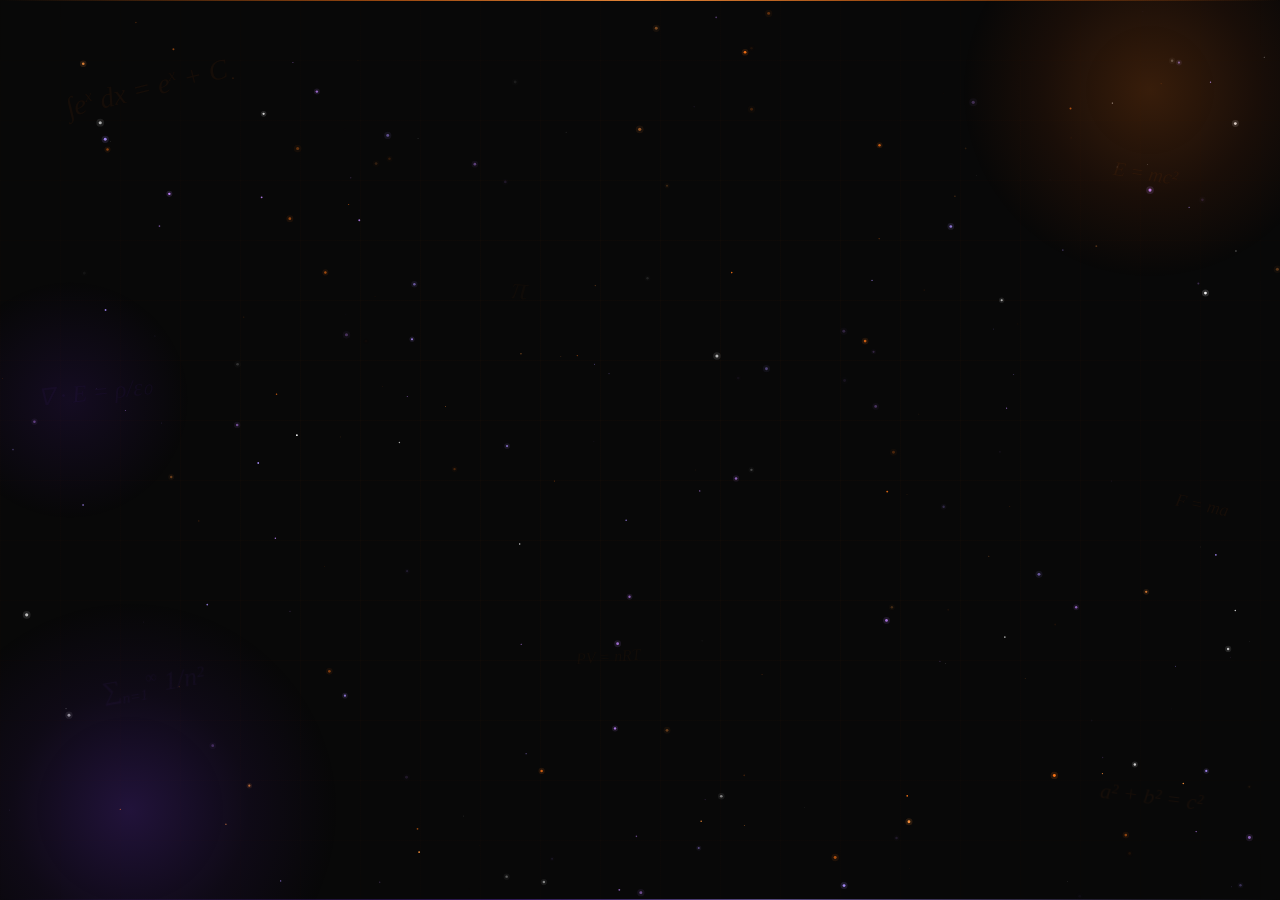
<file: Fonti/animated-background-formule(2).html>
<!DOCTYPE html>
<html lang="it">
<head>
    <meta charset="UTF-8">
    <meta name="viewport" content="width=device-width, initial-scale=1.0">
    <title>Background</title>
    <style>
        * { margin: 0; padding: 0; box-sizing: border-box; }

        html, body {
            width: 100%;
            height: 100%;
            overflow: hidden;
            background: #080808;
        }

        /* ── Canvas ── */
        canvas {
            position: fixed;
            inset: 0;
            z-index: 0;
        }

        /* ── Orb viola bottom-left ── */
        .orb {
            position: fixed;
            border-radius: 50%;
            pointer-events: none;
            z-index: 1;
        }

        .orb--violet {
            bottom: -120px;
            left: -80px;
            width: 420px;
            height: 420px;
            background: radial-gradient(circle,
                rgba(124, 58, 237, 0.22) 0%,
                rgba(76, 29, 149, 0.10) 40%,
                transparent 70%
            );
            animation: orb-breathe 9s ease-in-out infinite alternate;
        }

        .orb--orange {
            top: -100px;
            right: -60px;
            width: 380px;
            height: 380px;
            background: radial-gradient(circle,
                rgba(249, 115, 22, 0.20) 0%,
                rgba(234, 88, 12, 0.08) 40%,
                transparent 70%
            );
            animation: orb-breathe 7s ease-in-out infinite alternate-reverse;
        }

        .orb--violet-top {
            top: 30%;
            left: -60px;
            width: 260px;
            height: 260px;
            background: radial-gradient(circle,
                rgba(109, 40, 217, 0.12) 0%,
                transparent 65%
            );
            animation: orb-drift 12s ease-in-out infinite alternate;
        }

        @keyframes orb-breathe {
            from { opacity: 0.6; transform: scale(1); }
            to   { opacity: 1;   transform: scale(1.12); }
        }

        @keyframes orb-drift {
            from { transform: translateY(0px) scale(1); }
            to   { transform: translateY(40px) scale(1.08); }
        }

        /* ── Strisce top e bottom ── */
        .stripe-top {
            position: fixed;
            top: 0; left: 0; right: 0;
            height: 1px;
            background: linear-gradient(90deg,
                transparent 0%,
                rgba(249,115,22,0.6) 30%,
                rgba(251,146,60,0.9) 50%,
                rgba(249,115,22,0.6) 70%,
                transparent 100%
            );
            z-index: 2;
        }

        .stripe-bottom {
            position: fixed;
            bottom: 0; left: 0; right: 0;
            height: 1px;
            background: linear-gradient(90deg,
                transparent 0%,
                rgba(124,58,237,0.5) 40%,
                rgba(167,139,250,0.7) 60%,
                transparent 100%
            );
            z-index: 2;
            opacity: 0.7;
        }

        /* ── Formule fantasma fluttuanti ── */
        .formula-ghost {
            position: fixed;
            pointer-events: none;
            z-index: 1;
            font-family: Georgia, 'Times New Roman', serif;
            font-style: italic;
            color: rgba(249, 115, 22, 0.055);
            white-space: nowrap;
            user-select: none;
        }

        .fg-1 {
            top: 8%;  left: 5%;
            font-size: 28px;
            transform: rotate(-14deg);
            animation: float-formula 18s ease-in-out infinite alternate;
        }
        .fg-2 {
            top: 18%; right: 8%;
            font-size: 20px;
            transform: rotate(9deg);
            animation: float-formula 22s ease-in-out infinite alternate-reverse;
        }
        .fg-3 {
            top: 42%; left: 3%;
            font-size: 24px;
            transform: rotate(-6deg);
            color: rgba(124, 58, 237, 0.05);
            animation: float-formula 16s ease-in-out infinite alternate;
        }
        .fg-4 {
            top: 55%; right: 4%;
            font-size: 18px;
            transform: rotate(12deg);
            animation: float-formula 20s ease-in-out infinite alternate-reverse;
        }
        .fg-5 {
            bottom: 22%; left: 8%;
            font-size: 26px;
            transform: rotate(-10deg);
            color: rgba(124, 58, 237, 0.05);
            animation: float-formula 25s ease-in-out infinite alternate;
        }
        .fg-6 {
            bottom: 10%; right: 6%;
            font-size: 22px;
            transform: rotate(7deg);
            animation: float-formula 19s ease-in-out infinite alternate-reverse;
        }
        .fg-7 {
            top: 72%; left: 45%;
            font-size: 16px;
            transform: rotate(-4deg);
            color: rgba(249, 115, 22, 0.04);
            animation: float-formula 14s ease-in-out infinite alternate;
        }
        .fg-8 {
            top: 30%; left: 40%;
            font-size: 32px;
            transform: rotate(5deg);
            color: rgba(249, 115, 22, 0.03);
            animation: float-formula 28s ease-in-out infinite alternate-reverse;
        }

        @keyframes float-formula {
            from { transform: translateY(0px) rotate(var(--r, -10deg)); opacity: 0.6; }
            to   { transform: translateY(20px) rotate(var(--r, -10deg)); opacity: 1; }
        }

        /* ── Griglia sottile ── */
        .grid-overlay {
            position: fixed;
            inset: 0;
            z-index: 1;
            pointer-events: none;
            background-image:
                linear-gradient(rgba(249,115,22,0.025) 1px, transparent 1px),
                linear-gradient(90deg, rgba(249,115,22,0.025) 1px, transparent 1px);
            background-size: 60px 60px;
            mask-image: radial-gradient(ellipse 80% 80% at 50% 50%, black 30%, transparent 100%);
            -webkit-mask-image: radial-gradient(ellipse 80% 80% at 50% 50%, black 30%, transparent 100%);
        }

    </style>
</head>
<body>

    <!-- Canvas stelle JS -->
    <canvas id="stars"></canvas>

    <!-- Orb luci -->
    <div class="orb orb--orange"></div>
    <div class="orb orb--violet"></div>
    <div class="orb orb--violet-top"></div>

    <!-- Griglia -->
    <div class="grid-overlay"></div>

    <!-- Formule fantasma -->
    <div class="formula-ghost fg-1">∫e<sup style="font-size:0.6em">x</sup> dx = e<sup style="font-size:0.6em">x</sup> + C</div>
    <div class="formula-ghost fg-2">E = mc²</div>
    <div class="formula-ghost fg-3">∇ · E = ρ/ε₀</div>
    <div class="formula-ghost fg-4">F = ma</div>
    <div class="formula-ghost fg-5">∑<sub style="font-size:0.6em">n=1</sub><sup style="font-size:0.6em">∞</sup> 1/n²</div>
    <div class="formula-ghost fg-6">a² + b² = c²</div>
    <div class="formula-ghost fg-7">PV = nRT</div>
    <div class="formula-ghost fg-8">π</div>

    <!-- Strisce -->
    <div class="stripe-top"></div>
    <div class="stripe-bottom"></div>

    <script>
        const canvas = document.getElementById('stars');
        const ctx = canvas.getContext('2d');

        let W, H, stars = [];

        function resize() {
            W = canvas.width  = window.innerWidth;
            H = canvas.height = window.innerHeight;
        }

        function randomColor() {
            const palette = [
                'rgba(255,255,255,',
                'rgba(249,115,22,',
                'rgba(251,146,60,',
                'rgba(167,139,250,',
                'rgba(192,132,252,'
            ];
            return palette[Math.floor(Math.random() * palette.length)];
        }

        function initStars() {
            stars = [];
            const count = Math.floor((W * H) / 5000);
            for (let i = 0; i < count; i++) {
                stars.push({
                    x:       Math.random() * W,
                    y:       Math.random() * H,
                    r:       Math.random() * 1.4 + 0.2,
                    color:   randomColor(),
                    alpha:   Math.random(),
                    dAlpha:  (Math.random() * 0.008 + 0.002) * (Math.random() < 0.5 ? 1 : -1),
                    speed:   Math.random() * 0.12 + 0.02,
                    dir:     Math.random() * Math.PI * 2
                });
            }
        }

        function draw() {
            ctx.clearRect(0, 0, W, H);

            for (const s of stars) {
                // twinkle
                s.alpha += s.dAlpha;
                if (s.alpha >= 1)   { s.alpha = 1;  s.dAlpha *= -1; }
                if (s.alpha <= 0)   { s.alpha = 0;  s.dAlpha *= -1; }

                // drift
                s.x += Math.cos(s.dir) * s.speed;
                s.y += Math.sin(s.dir) * s.speed;

                // wrap
                if (s.x < -5)  s.x = W + 5;
                if (s.x > W+5) s.x = -5;
                if (s.y < -5)  s.y = H + 5;
                if (s.y > H+5) s.y = -5;

                // draw
                ctx.beginPath();
                ctx.arc(s.x, s.y, s.r, 0, Math.PI * 2);
                ctx.fillStyle = s.color + s.alpha + ')';
                ctx.fill();

                // glow per le stelle orange/violet più grandi
                if (s.r > 1.0) {
                    ctx.beginPath();
                    ctx.arc(s.x, s.y, s.r * 2.5, 0, Math.PI * 2);
                    ctx.fillStyle = s.color + (s.alpha * 0.15) + ')';
                    ctx.fill();
                }
            }

            requestAnimationFrame(draw);
        }

        resize();
        initStars();
        draw();

        window.addEventListener('resize', () => {
            resize();
            initStars();
        });
    </script>

</body>
</html>
</file>
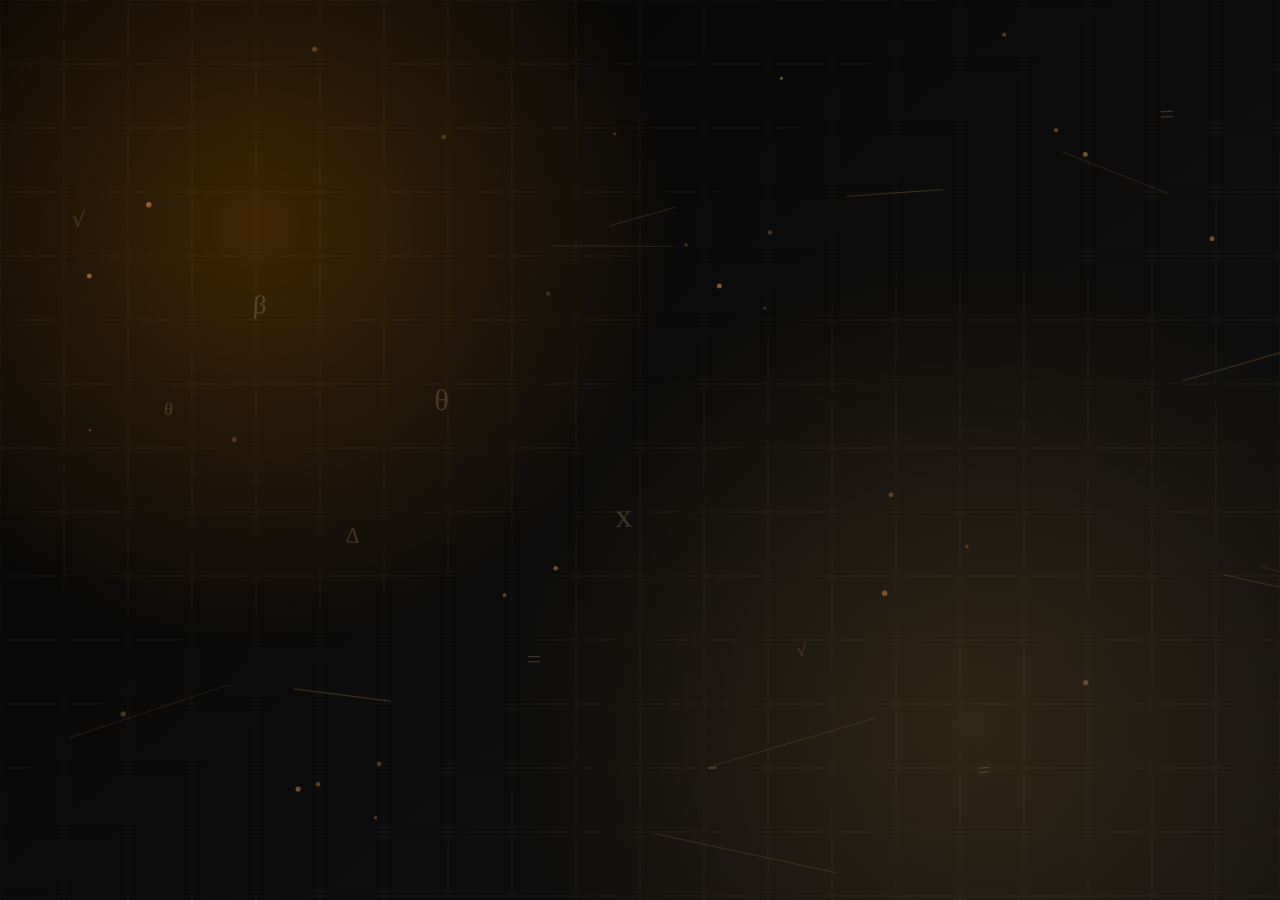
<file: Fonti/animated-background-formule.html>
<!DOCTYPE html>
<html lang="it">
<head>
  <meta charset="UTF-8">
  <meta name="viewport" content="width=device-width, initial-scale=1.0">
  <title>Animated Background Formule</title>
  <style>
    :root {
      --bg-1: #050505;
      --bg-2: #111111;
      --accent-1: rgba(255, 140, 0, 0.22);
      --accent-2: rgba(255, 179, 71, 0.14);
      --symbol: rgba(255, 205, 145, 0.2);
      --line: rgba(255, 190, 120, 0.12);
    }

    * {
      box-sizing: border-box;
      margin: 0;
      padding: 0;
    }

    html,
    body {
      width: 100%;
      height: 100%;
      overflow: hidden;
      background:
        radial-gradient(circle at 20% 25%, var(--accent-1), transparent 34%),
        radial-gradient(circle at 76% 80%, var(--accent-2), transparent 38%),
        linear-gradient(140deg, var(--bg-1), var(--bg-2));
      font-family: 'Times New Roman', serif;
    }

    canvas {
      position: fixed;
      inset: 0;
      width: 100%;
      height: 100%;
      display: block;
    }
  </style>
</head>
<body>
  <canvas id="formula-bg"></canvas>

  <script>
    const canvas = document.getElementById('formula-bg');
    const ctx = canvas.getContext('2d');

    let w = 0;
    let h = 0;
    let dpr = Math.max(1, window.devicePixelRatio || 1);

    const symbols = ['+', '-', '=', '\u221a', '\u03c0', '\u03a3', '\u222b', '\u0394', '\u03b1', '\u03b2', '\u03b8', 'x', 'y', 'f(x)'];
    const particles = [];
    const lines = [];

    function resize() {
      w = window.innerWidth;
      h = window.innerHeight;
      dpr = Math.max(1, window.devicePixelRatio || 1);
      canvas.width = Math.floor(w * dpr);
      canvas.height = Math.floor(h * dpr);
      canvas.style.width = w + 'px';
      canvas.style.height = h + 'px';
      ctx.setTransform(dpr, 0, 0, dpr, 0, 0);

      const pCount = Math.max(28, Math.floor((w * h) / 42000));
      const lCount = Math.max(12, Math.floor((w * h) / 90000));

      particles.length = 0;
      lines.length = 0;

      for (let i = 0; i < pCount; i++) {
        particles.push(makeParticle());
      }
      for (let i = 0; i < lCount; i++) {
        lines.push(makeLine());
      }
    }

    function rand(min, max) {
      return Math.random() * (max - min) + min;
    }

    function pick(arr) {
      return arr[(Math.random() * arr.length) | 0];
    }

    function makeParticle() {
      return {
        x: rand(0, w),
        y: rand(0, h),
        vx: rand(-0.1, 0.1),
        vy: rand(-0.22, -0.06),
        r: rand(1.2, 2.8),
        a: rand(0.18, 0.48)
      };
    }

    function makeLine() {
      const length = rand(60, 200);
      return {
        x: rand(-0.2 * w, 1.1 * w),
        y: rand(0, h),
        length,
        angle: rand(-0.4, 0.4),
        speed: rand(0.12, 0.35),
        width: rand(0.7, 1.4),
        alpha: rand(0.08, 0.22)
      };
    }

    function drawGrid() {
      const step = Math.max(44, Math.min(74, w / 20));
      ctx.strokeStyle = 'rgba(255, 170, 90, 0.06)';
      ctx.lineWidth = 1;

      for (let x = -step; x <= w + step; x += step) {
        ctx.beginPath();
        ctx.moveTo(x, 0);
        ctx.lineTo(x, h);
        ctx.stroke();
      }

      for (let y = -step; y <= h + step; y += step) {
        ctx.beginPath();
        ctx.moveTo(0, y);
        ctx.lineTo(w, y);
        ctx.stroke();
      }
    }

    function drawLines() {
      for (const line of lines) {
        ctx.save();
        ctx.translate(line.x, line.y);
        ctx.rotate(line.angle);
        ctx.strokeStyle = `rgba(255, 190, 120, ${line.alpha})`;
        ctx.lineWidth = line.width;
        ctx.beginPath();
        ctx.moveTo(-line.length / 2, 0);
        ctx.lineTo(line.length / 2, 0);
        ctx.stroke();
        ctx.restore();

        line.y += line.speed;
        line.x += Math.sin(line.y * 0.004) * 0.15;
        if (line.y - line.length > h + 24) {
          line.y = -line.length - rand(0, 200);
          line.x = rand(-0.2 * w, 1.1 * w);
        }
      }
    }

    function drawSymbols(t) {
      const count = 14;
      for (let i = 0; i < count; i++) {
        const sx = ((i * 181.37 + t * 0.018) % (w + 260)) - 130;
        const sy = (h * (0.12 + (i % 7) * 0.12)) + Math.sin(t * 0.0015 + i) * 22;
        const size = 18 + (i % 5) * 4;

        ctx.save();
        ctx.translate(sx, sy);
        ctx.rotate(Math.sin(t * 0.0008 + i * 0.7) * 0.08);
        ctx.fillStyle = 'rgba(255, 205, 145, 0.2)';
        ctx.font = `${size}px Times New Roman`;
        ctx.fillText(pick(symbols), 0, 0);
        ctx.restore();
      }
    }

    function drawParticles() {
      for (const p of particles) {
        ctx.beginPath();
        ctx.fillStyle = `rgba(255, 170, 90, ${p.a})`;
        ctx.arc(p.x, p.y, p.r, 0, Math.PI * 2);
        ctx.fill();

        p.x += p.vx;
        p.y += p.vy;

        if (p.y < -10) {
          p.y = h + 10;
          p.x = rand(0, w);
        }
        if (p.x < -10) p.x = w + 10;
        if (p.x > w + 10) p.x = -10;
      }
    }

    function tick(t) {
      ctx.clearRect(0, 0, w, h);
      drawGrid();
      drawLines();
      drawSymbols(t || 0);
      drawParticles();
      requestAnimationFrame(tick);
    }

    window.addEventListener('resize', resize, { passive: true });
    resize();
    requestAnimationFrame(tick);
  </script>
</body>
</html>
</file>
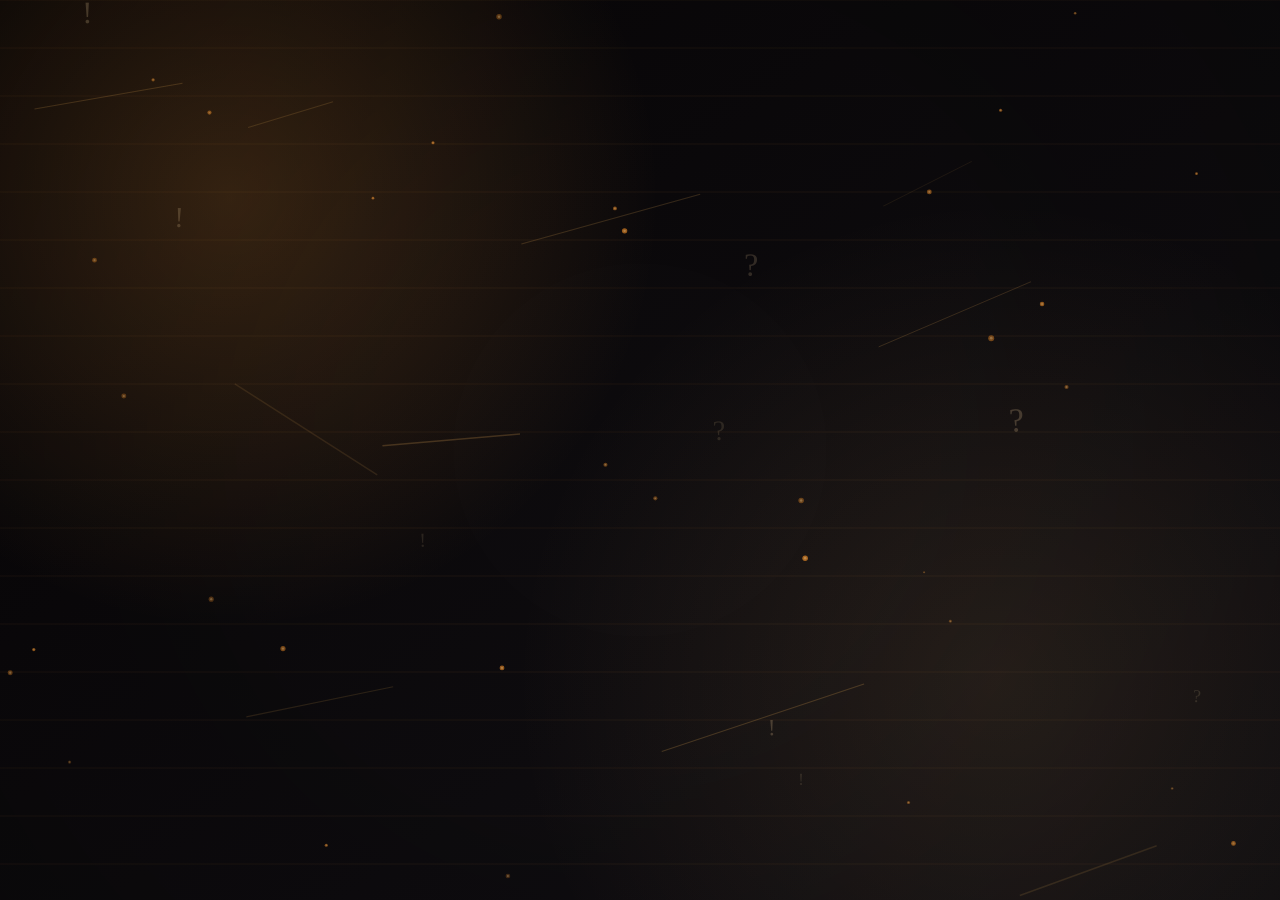
<file: Fonti/animated-background-indovinelli.html>
<!DOCTYPE html>
<html lang="it">
<head>
  <meta charset="UTF-8">
  <meta name="viewport" content="width=device-width, initial-scale=1.0">
  <title>Animated Background Indovinelli</title>
  <style>
    :root {
      --bg-1: #070506;
      --bg-2: #121014;
      --accent-a: rgba(255, 161, 60, 0.2);
      --accent-b: rgba(255, 196, 120, 0.1);
      --line: rgba(255, 187, 92, 0.14);
      --glyph: rgba(255, 220, 166, 0.2);
      --dot: rgba(255, 150, 40, 0.35);
    }

    * {
      box-sizing: border-box;
      margin: 0;
      padding: 0;
    }

    html,
    body {
      width: 100%;
      height: 100%;
      overflow: hidden;
      background:
        radial-gradient(circle at 18% 22%, var(--accent-a), transparent 34%),
        radial-gradient(circle at 78% 76%, var(--accent-b), transparent 40%),
        linear-gradient(145deg, var(--bg-1), var(--bg-2));
      font-family: 'Times New Roman', serif;
    }

    canvas {
      position: fixed;
      inset: 0;
      width: 100%;
      height: 100%;
      display: block;
    }
  </style>
</head>
<body>
  <canvas id="riddle-bg"></canvas>

  <script>
    const canvas = document.getElementById('riddle-bg');
    const ctx = canvas.getContext('2d');

    let w = 0;
    let h = 0;
    let dpr = Math.max(1, window.devicePixelRatio || 1);

    const sparkles = [];
    const trails = [];
    const glyphs = [];

    function rand(min, max) {
      return Math.random() * (max - min) + min;
    }

    function pick(arr) {
      return arr[(Math.random() * arr.length) | 0];
    }

    function resize() {
      w = window.innerWidth;
      h = window.innerHeight;
      dpr = Math.max(1, window.devicePixelRatio || 1);
      canvas.width = Math.floor(w * dpr);
      canvas.height = Math.floor(h * dpr);
      canvas.style.width = w + 'px';
      canvas.style.height = h + 'px';
      ctx.setTransform(dpr, 0, 0, dpr, 0, 0);

      const sparkleCount = Math.max(34, Math.floor((w * h) / 36000));
      const trailCount = Math.max(14, Math.floor((w * h) / 95000));
      const glyphCount = Math.max(10, Math.floor((w * h) / 120000));

      sparkles.length = 0;
      trails.length = 0;
      glyphs.length = 0;

      for (let i = 0; i < sparkleCount; i++) sparkles.push(makeSparkle());
      for (let i = 0; i < trailCount; i++) trails.push(makeTrail());
      for (let i = 0; i < glyphCount; i++) glyphs.push(makeGlyph());
    }

    function makeSparkle() {
      return {
        x: rand(0, w),
        y: rand(0, h),
        r: rand(0.9, 2.6),
        vx: rand(-0.08, 0.08),
        vy: rand(-0.16, -0.04),
        a: rand(0.16, 0.5),
        pulse: rand(0, Math.PI * 2)
      };
    }

    function makeTrail() {
      const len = rand(80, 220);
      return {
        x: rand(-0.2 * w, 1.1 * w),
        y: rand(-0.1 * h, 1.1 * h),
        len,
        angle: rand(-0.65, 0.65),
        speed: rand(0.08, 0.25),
        width: rand(0.8, 1.5),
        alpha: rand(0.09, 0.23)
      };
    }

    function makeGlyph() {
      const chars = ['?', '?', '?', '!', '!', '*', '...', 'x', '->', '#'];
      return {
        char: pick(chars),
        x: rand(-120, w + 120),
        y: rand(30, h - 20),
        baseY: rand(30, h - 20),
        size: rand(16, 34),
        alpha: rand(0.1, 0.26),
        drift: rand(0.02, 0.09),
        sway: rand(8, 26),
        phase: rand(0, Math.PI * 2),
        rotAmp: rand(0.02, 0.08),
        life: rand(0, 1000)
      };
    }

    function drawGrid() {
      const step = 48; // Spaziatura più ampia come nei quaderni
      ctx.strokeStyle = 'rgba(255, 168, 72, 0.08)';
      ctx.lineWidth = 0.9;

      // Disegna righe orizzontali come nei quaderni
      for (let y = 0; y <= h + step; y += step) {
        ctx.beginPath();
        ctx.moveTo(0, y);
        ctx.lineTo(w, y);
        ctx.stroke();
      }
    }

    function drawTrails() {
      for (const tr of trails) {
        ctx.save();
        ctx.translate(tr.x, tr.y);
        ctx.rotate(tr.angle);
        ctx.strokeStyle = `rgba(255, 187, 92, ${tr.alpha})`;
        ctx.lineWidth = tr.width;
        ctx.beginPath();
        ctx.moveTo(-tr.len / 2, 0);
        ctx.lineTo(tr.len / 2, 0);
        ctx.stroke();
        ctx.restore();

        tr.y += tr.speed;
        tr.x += Math.sin(tr.y * 0.005) * 0.18;

        if (tr.y - tr.len > h + 30) {
          tr.y = -tr.len - rand(0, 220);
          tr.x = rand(-0.2 * w, 1.1 * w);
        }
      }
    }

    function drawSparkles(t) {
      for (const s of sparkles) {
        const flick = (Math.sin(t * 0.002 + s.pulse) + 1) * 0.5;

        ctx.beginPath();
        ctx.arc(s.x, s.y, s.r + flick * 0.4, 0, Math.PI * 2);
        ctx.fillStyle = `rgba(255, 150, 40, ${s.a + flick * 0.15})`;
        ctx.fill();

        ctx.beginPath();
        ctx.arc(s.x, s.y, (s.r * 0.45) + flick * 0.22, 0, Math.PI * 2);
        ctx.fillStyle = 'rgba(255, 230, 180, 0.28)';
        ctx.fill();

        s.x += s.vx;
        s.y += s.vy;

        if (s.y < -8) {
          s.y = h + 8;
          s.x = rand(0, w);
        }
        if (s.x < -10) s.x = w + 10;
        if (s.x > w + 10) s.x = -10;
      }
    }

    function drawGlyphs(t) {
      for (const g of glyphs) {
        g.life += g.drift;
        const wave = Math.sin(g.life + g.phase);
        const y = g.baseY + wave * g.sway;
        const rot = Math.sin(g.life * 0.8 + g.phase) * g.rotAmp;

        ctx.save();
        ctx.translate(g.x, y);
        ctx.rotate(rot);
        ctx.fillStyle = `rgba(255, 220, 166, ${g.alpha})`;
        ctx.font = `${g.size}px Times New Roman`;
        ctx.fillText(g.char, 0, 0);
        ctx.restore();

        g.x += 0.12;
        if (g.x > w + 140) {
          g.x = -140;
          g.baseY = rand(30, h - 20);
          g.size = rand(16, 34);
          g.alpha = rand(0.1, 0.26);
        }
      }
    }

    function vignette() {
      const grad = ctx.createRadialGradient(w / 2, h / 2, Math.min(w, h) * 0.2, w / 2, h / 2, Math.max(w, h) * 0.75);
      grad.addColorStop(0, 'rgba(0, 0, 0, 0)');
      grad.addColorStop(1, 'rgba(0, 0, 0, 0.24)');
      ctx.fillStyle = grad;
      ctx.fillRect(0, 0, w, h);
    }

    function tick(t) {
      ctx.clearRect(0, 0, w, h);
      drawGrid();
      drawTrails();
      drawGlyphs(t || 0);
      drawSparkles(t || 0);
      vignette();
      requestAnimationFrame(tick);
    }

    window.addEventListener('resize', resize, { passive: true });
    resize();
    requestAnimationFrame(tick);
  </script>
</body>
</html>
</file>
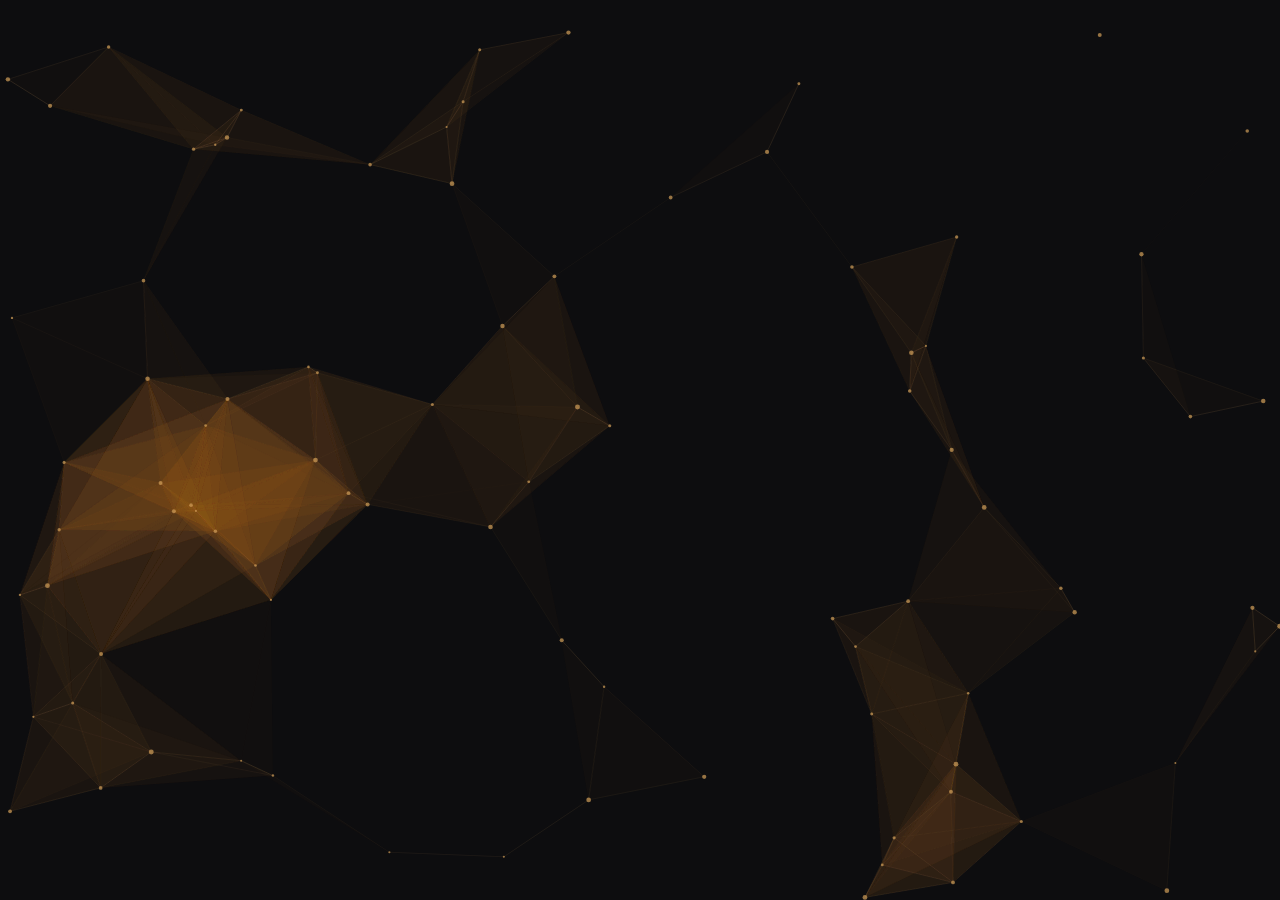
<file: Fonti/animated-background.html>
<!DOCTYPE html>
<html lang="en">
<head>
  <meta charset="UTF-8">
  <meta name="viewport" content="width=device-width, initial-scale=1.0">
  <title>Animated Background</title>
  <style>
    * { margin: 0; padding: 0; box-sizing: border-box; }
    body { background: #0d0d0f; overflow: hidden; width: 100vw; height: 100vh; }
    canvas { display: block; position: fixed; top: 0; left: 0; }
  </style>
</head>
<body>
  <canvas id="bg"></canvas>
  <script>
    const canvas = document.getElementById('bg');
    const ctx = canvas.getContext('2d');

    let W, H, nodes;

    const NODE_COUNT = 90;
    const CONNECT_DIST = 180;
    const SPEED = 0.25;

    const COLOR_LINE = 'rgba(180, 140, 90, ';
    const COLOR_DOT  = 'rgba(210, 160, 90, ';

    function resize() {
      W = canvas.width  = window.innerWidth;
      H = canvas.height = window.innerHeight;
      init();
    }

    function init() {
      nodes = Array.from({ length: NODE_COUNT }, () => ({
        x:  Math.random() * W,
        y:  Math.random() * H,
        vx: (Math.random() - 0.5) * SPEED,
        vy: (Math.random() - 0.5) * SPEED,
        r:  Math.random() * 1.5 + 1,
      }));
    }

    function draw() {
      ctx.clearRect(0, 0, W, H);

      /* move */
      for (const n of nodes) {
        n.x += n.vx;
        n.y += n.vy;
        if (n.x < 0 || n.x > W) n.vx *= -1;
        if (n.y < 0 || n.y > H) n.vy *= -1;
      }

      /* edges */
      for (let i = 0; i < nodes.length; i++) {
        for (let j = i + 1; j < nodes.length; j++) {
          const a = nodes[i], b = nodes[j];
          const dx = a.x - b.x, dy = a.y - b.y;
          const dist = Math.sqrt(dx * dx + dy * dy);
          if (dist < CONNECT_DIST) {
            const alpha = (1 - dist / CONNECT_DIST) * 0.35;
            ctx.beginPath();
            ctx.moveTo(a.x, a.y);
            ctx.lineTo(b.x, b.y);
            ctx.strokeStyle = COLOR_LINE + alpha + ')';
            ctx.lineWidth = 0.7;
            ctx.stroke();
          }
        }
      }

      /* triangles fill (triplets within range) */
      for (let i = 0; i < nodes.length; i++) {
        for (let j = i + 1; j < nodes.length; j++) {
          const a = nodes[i], b = nodes[j];
          const dxab = a.x - b.x, dyab = a.y - b.y;
          if (Math.sqrt(dxab*dxab + dyab*dyab) > CONNECT_DIST) continue;
          for (let k = j + 1; k < nodes.length; k++) {
            const c = nodes[k];
            const dxac = a.x - c.x, dyac = a.y - c.y;
            const dxbc = b.x - c.x, dybc = b.y - c.y;
            if (Math.sqrt(dxac*dxac + dyac*dyac) > CONNECT_DIST) continue;
            if (Math.sqrt(dxbc*dxbc + dybc*dybc) > CONNECT_DIST) continue;
            ctx.beginPath();
            ctx.moveTo(a.x, a.y);
            ctx.lineTo(b.x, b.y);
            ctx.lineTo(c.x, c.y);
            ctx.closePath();
            ctx.fillStyle = 'rgba(160, 110, 50, 0.03)';
            ctx.fill();
          }
        }
      }

      /* dots */
      for (const n of nodes) {
        ctx.beginPath();
        ctx.arc(n.x, n.y, n.r, 0, Math.PI * 2);
        ctx.fillStyle = COLOR_DOT + '0.7)';
        ctx.fill();
      }

      requestAnimationFrame(draw);
    }

    window.addEventListener('resize', resize);
    resize();
    draw();
  </script>
</body>
</html>
</file>
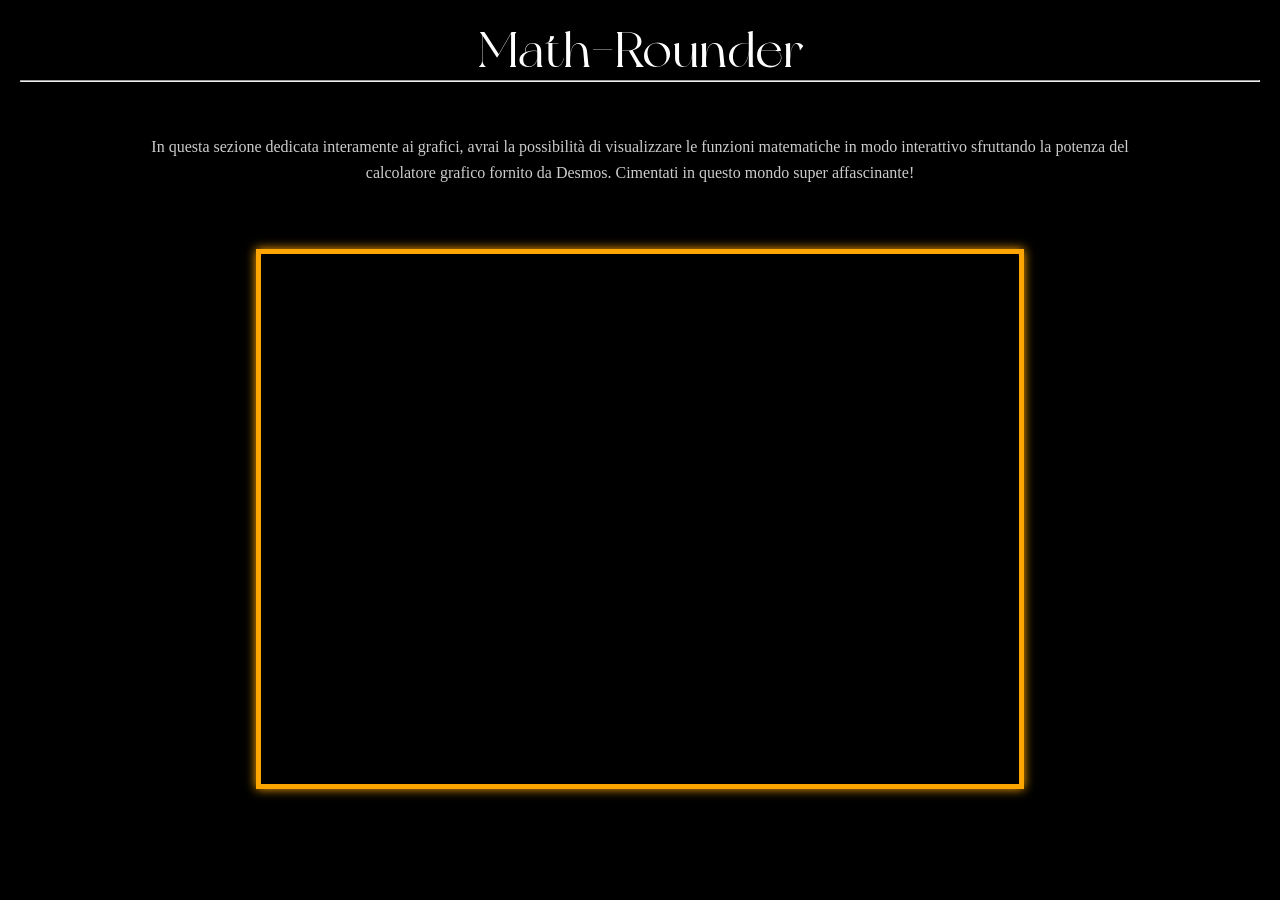
<file: Sezioni/Html/grafici.html>
<!DOCTYPE html>
<html lang="en">
<head>
    <meta charset="UTF-8">
    <meta name="viewport" content="width=device-width, initial-scale=1.0">
    <title>Grafico</title>
    
    <link rel="stylesheet" href="../Css/grafici_style.css">
    <script src="https://www.desmos.com/api/v1.11/calculator.js?apiKey=eacc3cb65fd346e8a547f43c05b97ff7"></script>
</head>
<body>

    <div class="container-title">
        <h1>Math-Rounder</h1>
        <hr class="header-separator">
    </div>

    <div class="abstract">
        In questa sezione dedicata interamente ai grafici, avrai la possibilità di visualizzare le funzioni matematiche in modo interattivo sfruttando la potenza del calcolatore grafico fornito da Desmos. Cimentati in questo mondo super affascinante!
    </div>

    <div id="calculator"></div>   
    <script>
    var elt = document.getElementById('calculator');
    var calculator = Desmos.GraphingCalculator(elt);
    </script>

    
</body>
</html>
</file>
<file: Sezioni/Css/grafici_style.css>
* {
    margin: 0px;
    padding: 0px;
    box-sizing: border-box;
}

@font-face {
    font-family: 'NewYorkCustom';
    src: url('../../Fonti/Fonts/NewYork.otf') format('opentype');
    font-weight: normal;
    font-style: normal;
    font-display: swap;
}

body {
    display: flex;
    flex-direction: column;
    align-items: center;
    width: 100%;
    height: 100%;
    background-color: black;
    font-synthesis: none;
    color: white;
}

#calculator {
    margin-top: 2rem;
    width: 60vw;
    height: 60vh;
    border: 5px solid orange;
    box-shadow: 0 0 10px orange;
}


/* Centro contenuto titolo */
.container-title {
    text-align: center;
    padding: 20px;
    width: 100%;
    font-size: 25px;
    font-family: 'NewYorkCustom', serif;
    color: white;
    position: relative;
    z-index: 1;
    
}

/* creo questo codice per rendere la `o` del titolo piu congrua al tipo di font che ho utilizzato*/
.container-title h1 {
    font-family: 'NewYorkCustom', serif;
    font-weight: 400;
    color: white;
}

/* Stile per l'abstract */
.abstract {
    text-align: center;
    width: 80%;
    margin: 2rem auto;
    font-size: 16px;
    line-height: 1.6;
    color: rgba(255, 255, 255, 0.8);
}
</file>
